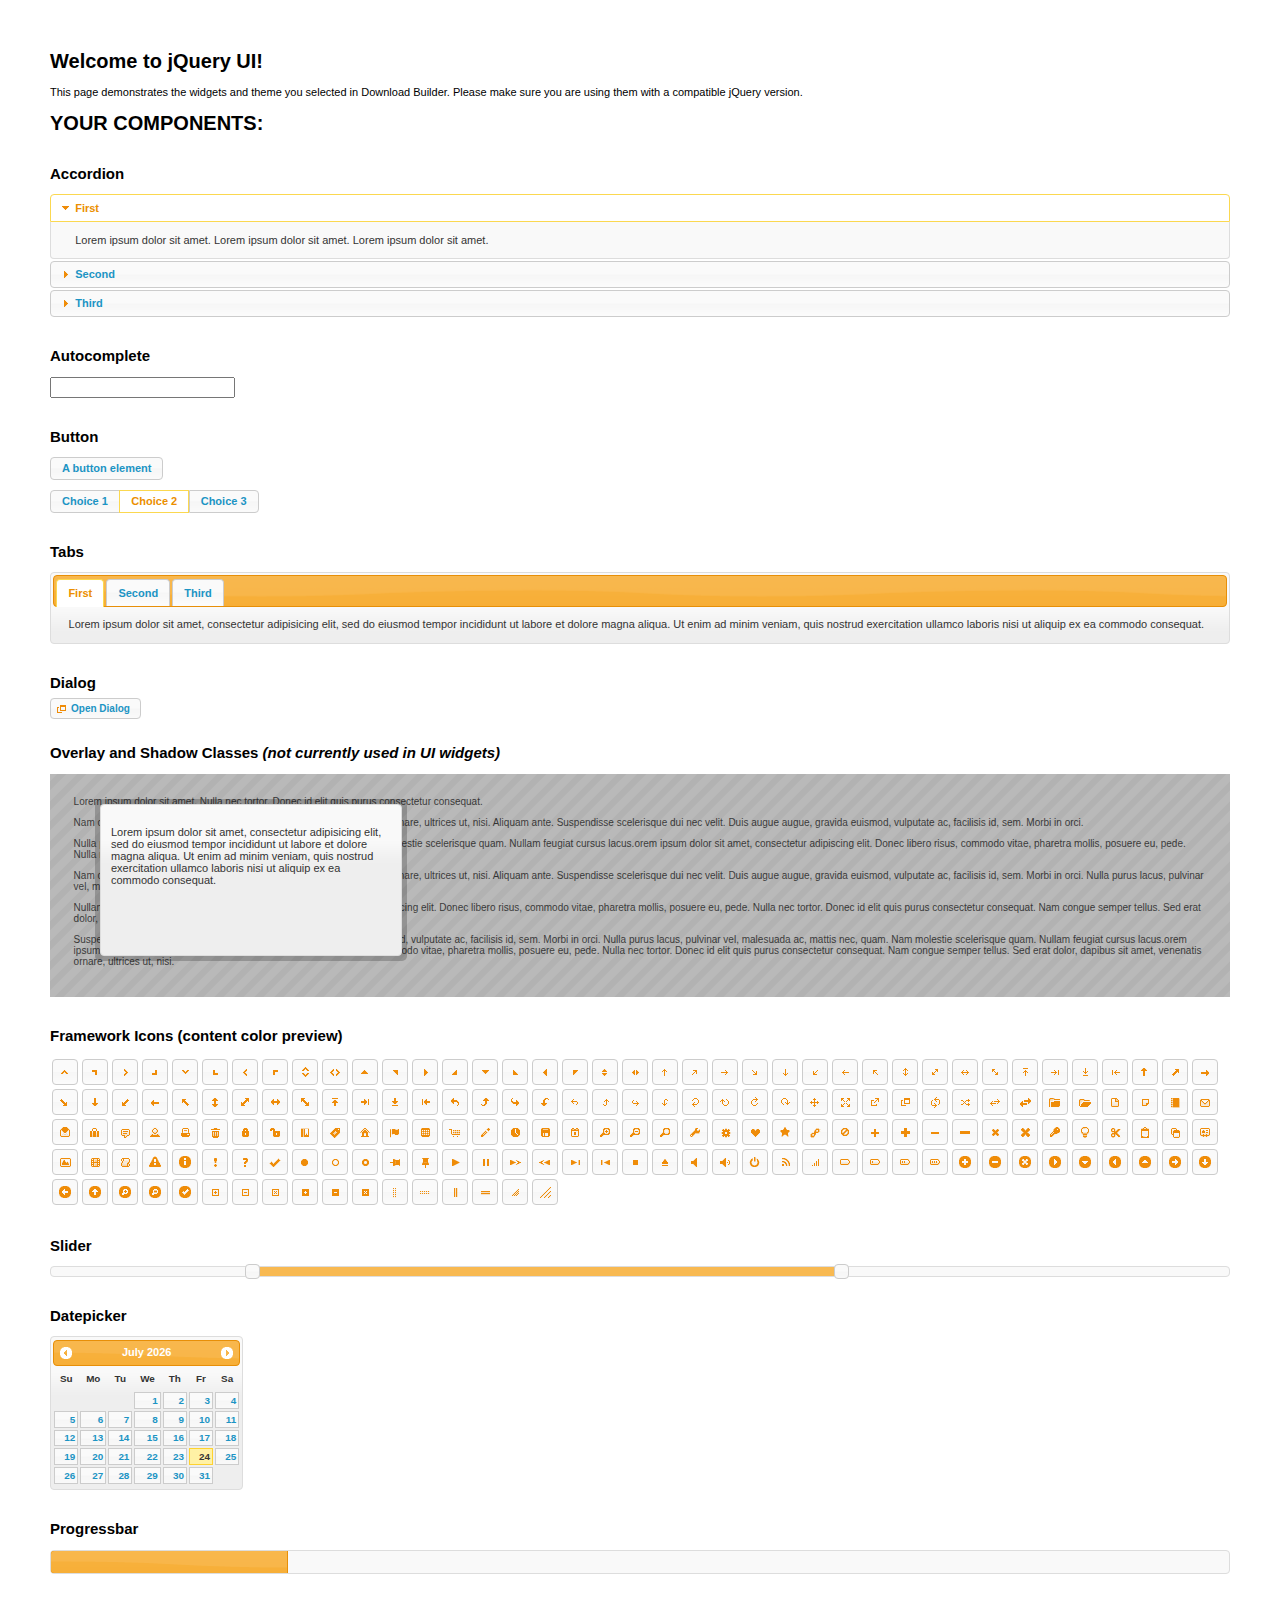
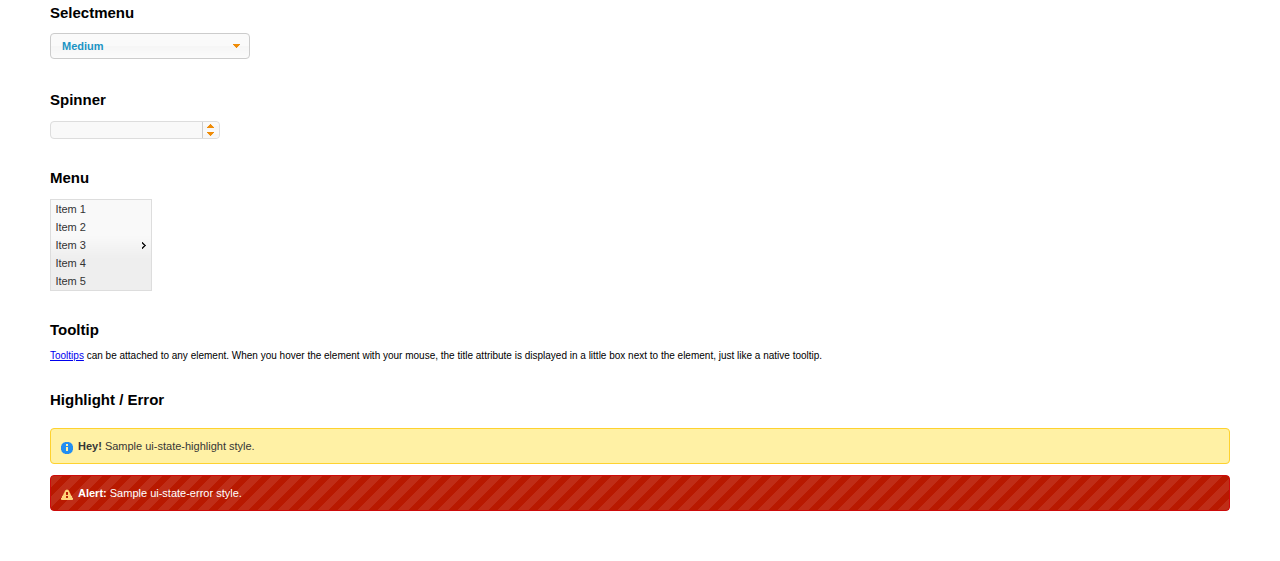
<file: jquery-ui-1.11.0.custom/index.html>
<!doctype html>
<html lang="us">
<head>
	<meta charset="utf-8">
	<title>jQuery UI Example Page</title>
	<link href="jquery-ui.css" rel="stylesheet">
	<style>
	body{
		font: 62.5% "Trebuchet MS", sans-serif;
		margin: 50px;
	}
	.demoHeaders {
		margin-top: 2em;
	}
	#dialog-link {
		padding: .4em 1em .4em 20px;
		text-decoration: none;
		position: relative;
	}
	#dialog-link span.ui-icon {
		margin: 0 5px 0 0;
		position: absolute;
		left: .2em;
		top: 50%;
		margin-top: -8px;
	}
	#icons {
		margin: 0;
		padding: 0;
	}
	#icons li {
		margin: 2px;
		position: relative;
		padding: 4px 0;
		cursor: pointer;
		float: left;
		list-style: none;
	}
	#icons span.ui-icon {
		float: left;
		margin: 0 4px;
	}
	.fakewindowcontain .ui-widget-overlay {
		position: absolute;
	}
	select {
		width: 200px;
	}
	</style>
</head>
<body>

<h1>Welcome to jQuery UI!</h1>

<div class="ui-widget">
	<p>This page demonstrates the widgets and theme you selected in Download Builder. Please make sure you are using them with a compatible jQuery version.</p>
</div>

<h1>YOUR COMPONENTS:</h1>


<!-- Accordion -->
<h2 class="demoHeaders">Accordion</h2>
<div id="accordion">
	<h3>First</h3>
	<div>Lorem ipsum dolor sit amet. Lorem ipsum dolor sit amet. Lorem ipsum dolor sit amet.</div>
	<h3>Second</h3>
	<div>Phasellus mattis tincidunt nibh.</div>
	<h3>Third</h3>
	<div>Nam dui erat, auctor a, dignissim quis.</div>
</div>



<!-- Autocomplete -->
<h2 class="demoHeaders">Autocomplete</h2>
<div>
	<input id="autocomplete" title="type &quot;a&quot;">
</div>



<!-- Button -->
<h2 class="demoHeaders">Button</h2>
<button id="button">A button element</button>
<form style="margin-top: 1em;">
	<div id="radioset">
		<input type="radio" id="radio1" name="radio"><label for="radio1">Choice 1</label>
		<input type="radio" id="radio2" name="radio" checked="checked"><label for="radio2">Choice 2</label>
		<input type="radio" id="radio3" name="radio"><label for="radio3">Choice 3</label>
	</div>
</form>



<!-- Tabs -->
<h2 class="demoHeaders">Tabs</h2>
<div id="tabs">
	<ul>
		<li><a href="#tabs-1">First</a></li>
		<li><a href="#tabs-2">Second</a></li>
		<li><a href="#tabs-3">Third</a></li>
	</ul>
	<div id="tabs-1">Lorem ipsum dolor sit amet, consectetur adipisicing elit, sed do eiusmod tempor incididunt ut labore et dolore magna aliqua. Ut enim ad minim veniam, quis nostrud exercitation ullamco laboris nisi ut aliquip ex ea commodo consequat.</div>
	<div id="tabs-2">Phasellus mattis tincidunt nibh. Cras orci urna, blandit id, pretium vel, aliquet ornare, felis. Maecenas scelerisque sem non nisl. Fusce sed lorem in enim dictum bibendum.</div>
	<div id="tabs-3">Nam dui erat, auctor a, dignissim quis, sollicitudin eu, felis. Pellentesque nisi urna, interdum eget, sagittis et, consequat vestibulum, lacus. Mauris porttitor ullamcorper augue.</div>
</div>



<!-- Dialog NOTE: Dialog is not generated by UI in this demo so it can be visually styled in themeroller-->
<h2 class="demoHeaders">Dialog</h2>
<p><a href="#" id="dialog-link" class="ui-state-default ui-corner-all"><span class="ui-icon ui-icon-newwin"></span>Open Dialog</a></p>

<h2 class="demoHeaders">Overlay and Shadow Classes <em>(not currently used in UI widgets)</em></h2>
<div style="position: relative; width: 96%; height: 200px; padding:1% 2%; overflow:hidden;" class="fakewindowcontain">
	<p>Lorem ipsum dolor sit amet,  Nulla nec tortor. Donec id elit quis purus consectetur consequat. </p><p>Nam congue semper tellus. Sed erat dolor, dapibus sit amet, venenatis ornare, ultrices ut, nisi. Aliquam ante. Suspendisse scelerisque dui nec velit. Duis augue augue, gravida euismod, vulputate ac, facilisis id, sem. Morbi in orci. </p><p>Nulla purus lacus, pulvinar vel, malesuada ac, mattis nec, quam. Nam molestie scelerisque quam. Nullam feugiat cursus lacus.orem ipsum dolor sit amet, consectetur adipiscing elit. Donec libero risus, commodo vitae, pharetra mollis, posuere eu, pede. Nulla nec tortor. Donec id elit quis purus consectetur consequat. </p><p>Nam congue semper tellus. Sed erat dolor, dapibus sit amet, venenatis ornare, ultrices ut, nisi. Aliquam ante. Suspendisse scelerisque dui nec velit. Duis augue augue, gravida euismod, vulputate ac, facilisis id, sem. Morbi in orci. Nulla purus lacus, pulvinar vel, malesuada ac, mattis nec, quam. Nam molestie scelerisque quam. </p><p>Nullam feugiat cursus lacus.orem ipsum dolor sit amet, consectetur adipiscing elit. Donec libero risus, commodo vitae, pharetra mollis, posuere eu, pede. Nulla nec tortor. Donec id elit quis purus consectetur consequat. Nam congue semper tellus. Sed erat dolor, dapibus sit amet, venenatis ornare, ultrices ut, nisi. Aliquam ante. </p><p>Suspendisse scelerisque dui nec velit. Duis augue augue, gravida euismod, vulputate ac, facilisis id, sem. Morbi in orci. Nulla purus lacus, pulvinar vel, malesuada ac, mattis nec, quam. Nam molestie scelerisque quam. Nullam feugiat cursus lacus.orem ipsum dolor sit amet, consectetur adipiscing elit. Donec libero risus, commodo vitae, pharetra mollis, posuere eu, pede. Nulla nec tortor. Donec id elit quis purus consectetur consequat. Nam congue semper tellus. Sed erat dolor, dapibus sit amet, venenatis ornare, ultrices ut, nisi. </p>

	<!-- ui-dialog -->
	<div class="ui-overlay"><div class="ui-widget-overlay"></div><div class="ui-widget-shadow ui-corner-all" style="width: 302px; height: 152px; position: absolute; left: 50px; top: 30px;"></div></div>
	<div style="position: absolute; width: 280px; height: 130px;left: 50px; top: 30px; padding: 10px;" class="ui-widget ui-widget-content ui-corner-all">
		<div class="ui-dialog-content ui-widget-content" style="background: none; border: 0;">
			<p>Lorem ipsum dolor sit amet, consectetur adipisicing elit, sed do eiusmod tempor incididunt ut labore et dolore magna aliqua. Ut enim ad minim veniam, quis nostrud exercitation ullamco laboris nisi ut aliquip ex ea commodo consequat.</p>
		</div>
	</div>

</div>

<!-- ui-dialog -->
<div id="dialog" title="Dialog Title">
	<p>Lorem ipsum dolor sit amet, consectetur adipisicing elit, sed do eiusmod tempor incididunt ut labore et dolore magna aliqua. Ut enim ad minim veniam, quis nostrud exercitation ullamco laboris nisi ut aliquip ex ea commodo consequat.</p>
</div>



<h2 class="demoHeaders">Framework Icons (content color preview)</h2>
<ul id="icons" class="ui-widget ui-helper-clearfix">
	<li class="ui-state-default ui-corner-all" title=".ui-icon-carat-1-n"><span class="ui-icon ui-icon-carat-1-n"></span></li>
	<li class="ui-state-default ui-corner-all" title=".ui-icon-carat-1-ne"><span class="ui-icon ui-icon-carat-1-ne"></span></li>
	<li class="ui-state-default ui-corner-all" title=".ui-icon-carat-1-e"><span class="ui-icon ui-icon-carat-1-e"></span></li>
	<li class="ui-state-default ui-corner-all" title=".ui-icon-carat-1-se"><span class="ui-icon ui-icon-carat-1-se"></span></li>
	<li class="ui-state-default ui-corner-all" title=".ui-icon-carat-1-s"><span class="ui-icon ui-icon-carat-1-s"></span></li>
	<li class="ui-state-default ui-corner-all" title=".ui-icon-carat-1-sw"><span class="ui-icon ui-icon-carat-1-sw"></span></li>
	<li class="ui-state-default ui-corner-all" title=".ui-icon-carat-1-w"><span class="ui-icon ui-icon-carat-1-w"></span></li>
	<li class="ui-state-default ui-corner-all" title=".ui-icon-carat-1-nw"><span class="ui-icon ui-icon-carat-1-nw"></span></li>
	<li class="ui-state-default ui-corner-all" title=".ui-icon-carat-2-n-s"><span class="ui-icon ui-icon-carat-2-n-s"></span></li>
	<li class="ui-state-default ui-corner-all" title=".ui-icon-carat-2-e-w"><span class="ui-icon ui-icon-carat-2-e-w"></span></li>
	<li class="ui-state-default ui-corner-all" title=".ui-icon-triangle-1-n"><span class="ui-icon ui-icon-triangle-1-n"></span></li>
	<li class="ui-state-default ui-corner-all" title=".ui-icon-triangle-1-ne"><span class="ui-icon ui-icon-triangle-1-ne"></span></li>
	<li class="ui-state-default ui-corner-all" title=".ui-icon-triangle-1-e"><span class="ui-icon ui-icon-triangle-1-e"></span></li>
	<li class="ui-state-default ui-corner-all" title=".ui-icon-triangle-1-se"><span class="ui-icon ui-icon-triangle-1-se"></span></li>
	<li class="ui-state-default ui-corner-all" title=".ui-icon-triangle-1-s"><span class="ui-icon ui-icon-triangle-1-s"></span></li>
	<li class="ui-state-default ui-corner-all" title=".ui-icon-triangle-1-sw"><span class="ui-icon ui-icon-triangle-1-sw"></span></li>
	<li class="ui-state-default ui-corner-all" title=".ui-icon-triangle-1-w"><span class="ui-icon ui-icon-triangle-1-w"></span></li>
	<li class="ui-state-default ui-corner-all" title=".ui-icon-triangle-1-nw"><span class="ui-icon ui-icon-triangle-1-nw"></span></li>
	<li class="ui-state-default ui-corner-all" title=".ui-icon-triangle-2-n-s"><span class="ui-icon ui-icon-triangle-2-n-s"></span></li>
	<li class="ui-state-default ui-corner-all" title=".ui-icon-triangle-2-e-w"><span class="ui-icon ui-icon-triangle-2-e-w"></span></li>
	<li class="ui-state-default ui-corner-all" title=".ui-icon-arrow-1-n"><span class="ui-icon ui-icon-arrow-1-n"></span></li>
	<li class="ui-state-default ui-corner-all" title=".ui-icon-arrow-1-ne"><span class="ui-icon ui-icon-arrow-1-ne"></span></li>
	<li class="ui-state-default ui-corner-all" title=".ui-icon-arrow-1-e"><span class="ui-icon ui-icon-arrow-1-e"></span></li>
	<li class="ui-state-default ui-corner-all" title=".ui-icon-arrow-1-se"><span class="ui-icon ui-icon-arrow-1-se"></span></li>
	<li class="ui-state-default ui-corner-all" title=".ui-icon-arrow-1-s"><span class="ui-icon ui-icon-arrow-1-s"></span></li>
	<li class="ui-state-default ui-corner-all" title=".ui-icon-arrow-1-sw"><span class="ui-icon ui-icon-arrow-1-sw"></span></li>
	<li class="ui-state-default ui-corner-all" title=".ui-icon-arrow-1-w"><span class="ui-icon ui-icon-arrow-1-w"></span></li>
	<li class="ui-state-default ui-corner-all" title=".ui-icon-arrow-1-nw"><span class="ui-icon ui-icon-arrow-1-nw"></span></li>
	<li class="ui-state-default ui-corner-all" title=".ui-icon-arrow-2-n-s"><span class="ui-icon ui-icon-arrow-2-n-s"></span></li>
	<li class="ui-state-default ui-corner-all" title=".ui-icon-arrow-2-ne-sw"><span class="ui-icon ui-icon-arrow-2-ne-sw"></span></li>
	<li class="ui-state-default ui-corner-all" title=".ui-icon-arrow-2-e-w"><span class="ui-icon ui-icon-arrow-2-e-w"></span></li>
	<li class="ui-state-default ui-corner-all" title=".ui-icon-arrow-2-se-nw"><span class="ui-icon ui-icon-arrow-2-se-nw"></span></li>
	<li class="ui-state-default ui-corner-all" title=".ui-icon-arrowstop-1-n"><span class="ui-icon ui-icon-arrowstop-1-n"></span></li>
	<li class="ui-state-default ui-corner-all" title=".ui-icon-arrowstop-1-e"><span class="ui-icon ui-icon-arrowstop-1-e"></span></li>
	<li class="ui-state-default ui-corner-all" title=".ui-icon-arrowstop-1-s"><span class="ui-icon ui-icon-arrowstop-1-s"></span></li>
	<li class="ui-state-default ui-corner-all" title=".ui-icon-arrowstop-1-w"><span class="ui-icon ui-icon-arrowstop-1-w"></span></li>
	<li class="ui-state-default ui-corner-all" title=".ui-icon-arrowthick-1-n"><span class="ui-icon ui-icon-arrowthick-1-n"></span></li>
	<li class="ui-state-default ui-corner-all" title=".ui-icon-arrowthick-1-ne"><span class="ui-icon ui-icon-arrowthick-1-ne"></span></li>
	<li class="ui-state-default ui-corner-all" title=".ui-icon-arrowthick-1-e"><span class="ui-icon ui-icon-arrowthick-1-e"></span></li>
	<li class="ui-state-default ui-corner-all" title=".ui-icon-arrowthick-1-se"><span class="ui-icon ui-icon-arrowthick-1-se"></span></li>
	<li class="ui-state-default ui-corner-all" title=".ui-icon-arrowthick-1-s"><span class="ui-icon ui-icon-arrowthick-1-s"></span></li>
	<li class="ui-state-default ui-corner-all" title=".ui-icon-arrowthick-1-sw"><span class="ui-icon ui-icon-arrowthick-1-sw"></span></li>
	<li class="ui-state-default ui-corner-all" title=".ui-icon-arrowthick-1-w"><span class="ui-icon ui-icon-arrowthick-1-w"></span></li>
	<li class="ui-state-default ui-corner-all" title=".ui-icon-arrowthick-1-nw"><span class="ui-icon ui-icon-arrowthick-1-nw"></span></li>
	<li class="ui-state-default ui-corner-all" title=".ui-icon-arrowthick-2-n-s"><span class="ui-icon ui-icon-arrowthick-2-n-s"></span></li>
	<li class="ui-state-default ui-corner-all" title=".ui-icon-arrowthick-2-ne-sw"><span class="ui-icon ui-icon-arrowthick-2-ne-sw"></span></li>
	<li class="ui-state-default ui-corner-all" title=".ui-icon-arrowthick-2-e-w"><span class="ui-icon ui-icon-arrowthick-2-e-w"></span></li>
	<li class="ui-state-default ui-corner-all" title=".ui-icon-arrowthick-2-se-nw"><span class="ui-icon ui-icon-arrowthick-2-se-nw"></span></li>
	<li class="ui-state-default ui-corner-all" title=".ui-icon-arrowthickstop-1-n"><span class="ui-icon ui-icon-arrowthickstop-1-n"></span></li>
	<li class="ui-state-default ui-corner-all" title=".ui-icon-arrowthickstop-1-e"><span class="ui-icon ui-icon-arrowthickstop-1-e"></span></li>
	<li class="ui-state-default ui-corner-all" title=".ui-icon-arrowthickstop-1-s"><span class="ui-icon ui-icon-arrowthickstop-1-s"></span></li>
	<li class="ui-state-default ui-corner-all" title=".ui-icon-arrowthickstop-1-w"><span class="ui-icon ui-icon-arrowthickstop-1-w"></span></li>
	<li class="ui-state-default ui-corner-all" title=".ui-icon-arrowreturnthick-1-w"><span class="ui-icon ui-icon-arrowreturnthick-1-w"></span></li>
	<li class="ui-state-default ui-corner-all" title=".ui-icon-arrowreturnthick-1-n"><span class="ui-icon ui-icon-arrowreturnthick-1-n"></span></li>
	<li class="ui-state-default ui-corner-all" title=".ui-icon-arrowreturnthick-1-e"><span class="ui-icon ui-icon-arrowreturnthick-1-e"></span></li>
	<li class="ui-state-default ui-corner-all" title=".ui-icon-arrowreturnthick-1-s"><span class="ui-icon ui-icon-arrowreturnthick-1-s"></span></li>
	<li class="ui-state-default ui-corner-all" title=".ui-icon-arrowreturn-1-w"><span class="ui-icon ui-icon-arrowreturn-1-w"></span></li>
	<li class="ui-state-default ui-corner-all" title=".ui-icon-arrowreturn-1-n"><span class="ui-icon ui-icon-arrowreturn-1-n"></span></li>
	<li class="ui-state-default ui-corner-all" title=".ui-icon-arrowreturn-1-e"><span class="ui-icon ui-icon-arrowreturn-1-e"></span></li>
	<li class="ui-state-default ui-corner-all" title=".ui-icon-arrowreturn-1-s"><span class="ui-icon ui-icon-arrowreturn-1-s"></span></li>
	<li class="ui-state-default ui-corner-all" title=".ui-icon-arrowrefresh-1-w"><span class="ui-icon ui-icon-arrowrefresh-1-w"></span></li>
	<li class="ui-state-default ui-corner-all" title=".ui-icon-arrowrefresh-1-n"><span class="ui-icon ui-icon-arrowrefresh-1-n"></span></li>
	<li class="ui-state-default ui-corner-all" title=".ui-icon-arrowrefresh-1-e"><span class="ui-icon ui-icon-arrowrefresh-1-e"></span></li>
	<li class="ui-state-default ui-corner-all" title=".ui-icon-arrowrefresh-1-s"><span class="ui-icon ui-icon-arrowrefresh-1-s"></span></li>
	<li class="ui-state-default ui-corner-all" title=".ui-icon-arrow-4"><span class="ui-icon ui-icon-arrow-4"></span></li>
	<li class="ui-state-default ui-corner-all" title=".ui-icon-arrow-4-diag"><span class="ui-icon ui-icon-arrow-4-diag"></span></li>
	<li class="ui-state-default ui-corner-all" title=".ui-icon-extlink"><span class="ui-icon ui-icon-extlink"></span></li>
	<li class="ui-state-default ui-corner-all" title=".ui-icon-newwin"><span class="ui-icon ui-icon-newwin"></span></li>
	<li class="ui-state-default ui-corner-all" title=".ui-icon-refresh"><span class="ui-icon ui-icon-refresh"></span></li>
	<li class="ui-state-default ui-corner-all" title=".ui-icon-shuffle"><span class="ui-icon ui-icon-shuffle"></span></li>
	<li class="ui-state-default ui-corner-all" title=".ui-icon-transfer-e-w"><span class="ui-icon ui-icon-transfer-e-w"></span></li>
	<li class="ui-state-default ui-corner-all" title=".ui-icon-transferthick-e-w"><span class="ui-icon ui-icon-transferthick-e-w"></span></li>
	<li class="ui-state-default ui-corner-all" title=".ui-icon-folder-collapsed"><span class="ui-icon ui-icon-folder-collapsed"></span></li>
	<li class="ui-state-default ui-corner-all" title=".ui-icon-folder-open"><span class="ui-icon ui-icon-folder-open"></span></li>
	<li class="ui-state-default ui-corner-all" title=".ui-icon-document"><span class="ui-icon ui-icon-document"></span></li>
	<li class="ui-state-default ui-corner-all" title=".ui-icon-document-b"><span class="ui-icon ui-icon-document-b"></span></li>
	<li class="ui-state-default ui-corner-all" title=".ui-icon-note"><span class="ui-icon ui-icon-note"></span></li>
	<li class="ui-state-default ui-corner-all" title=".ui-icon-mail-closed"><span class="ui-icon ui-icon-mail-closed"></span></li>
	<li class="ui-state-default ui-corner-all" title=".ui-icon-mail-open"><span class="ui-icon ui-icon-mail-open"></span></li>
	<li class="ui-state-default ui-corner-all" title=".ui-icon-suitcase"><span class="ui-icon ui-icon-suitcase"></span></li>
	<li class="ui-state-default ui-corner-all" title=".ui-icon-comment"><span class="ui-icon ui-icon-comment"></span></li>
	<li class="ui-state-default ui-corner-all" title=".ui-icon-person"><span class="ui-icon ui-icon-person"></span></li>
	<li class="ui-state-default ui-corner-all" title=".ui-icon-print"><span class="ui-icon ui-icon-print"></span></li>
	<li class="ui-state-default ui-corner-all" title=".ui-icon-trash"><span class="ui-icon ui-icon-trash"></span></li>
	<li class="ui-state-default ui-corner-all" title=".ui-icon-locked"><span class="ui-icon ui-icon-locked"></span></li>
	<li class="ui-state-default ui-corner-all" title=".ui-icon-unlocked"><span class="ui-icon ui-icon-unlocked"></span></li>
	<li class="ui-state-default ui-corner-all" title=".ui-icon-bookmark"><span class="ui-icon ui-icon-bookmark"></span></li>
	<li class="ui-state-default ui-corner-all" title=".ui-icon-tag"><span class="ui-icon ui-icon-tag"></span></li>
	<li class="ui-state-default ui-corner-all" title=".ui-icon-home"><span class="ui-icon ui-icon-home"></span></li>
	<li class="ui-state-default ui-corner-all" title=".ui-icon-flag"><span class="ui-icon ui-icon-flag"></span></li>
	<li class="ui-state-default ui-corner-all" title=".ui-icon-calculator"><span class="ui-icon ui-icon-calculator"></span></li>
	<li class="ui-state-default ui-corner-all" title=".ui-icon-cart"><span class="ui-icon ui-icon-cart"></span></li>
	<li class="ui-state-default ui-corner-all" title=".ui-icon-pencil"><span class="ui-icon ui-icon-pencil"></span></li>
	<li class="ui-state-default ui-corner-all" title=".ui-icon-clock"><span class="ui-icon ui-icon-clock"></span></li>
	<li class="ui-state-default ui-corner-all" title=".ui-icon-disk"><span class="ui-icon ui-icon-disk"></span></li>
	<li class="ui-state-default ui-corner-all" title=".ui-icon-calendar"><span class="ui-icon ui-icon-calendar"></span></li>
	<li class="ui-state-default ui-corner-all" title=".ui-icon-zoomin"><span class="ui-icon ui-icon-zoomin"></span></li>
	<li class="ui-state-default ui-corner-all" title=".ui-icon-zoomout"><span class="ui-icon ui-icon-zoomout"></span></li>
	<li class="ui-state-default ui-corner-all" title=".ui-icon-search"><span class="ui-icon ui-icon-search"></span></li>
	<li class="ui-state-default ui-corner-all" title=".ui-icon-wrench"><span class="ui-icon ui-icon-wrench"></span></li>
	<li class="ui-state-default ui-corner-all" title=".ui-icon-gear"><span class="ui-icon ui-icon-gear"></span></li>
	<li class="ui-state-default ui-corner-all" title=".ui-icon-heart"><span class="ui-icon ui-icon-heart"></span></li>
	<li class="ui-state-default ui-corner-all" title=".ui-icon-star"><span class="ui-icon ui-icon-star"></span></li>
	<li class="ui-state-default ui-corner-all" title=".ui-icon-link"><span class="ui-icon ui-icon-link"></span></li>
	<li class="ui-state-default ui-corner-all" title=".ui-icon-cancel"><span class="ui-icon ui-icon-cancel"></span></li>
	<li class="ui-state-default ui-corner-all" title=".ui-icon-plus"><span class="ui-icon ui-icon-plus"></span></li>
	<li class="ui-state-default ui-corner-all" title=".ui-icon-plusthick"><span class="ui-icon ui-icon-plusthick"></span></li>
	<li class="ui-state-default ui-corner-all" title=".ui-icon-minus"><span class="ui-icon ui-icon-minus"></span></li>
	<li class="ui-state-default ui-corner-all" title=".ui-icon-minusthick"><span class="ui-icon ui-icon-minusthick"></span></li>
	<li class="ui-state-default ui-corner-all" title=".ui-icon-close"><span class="ui-icon ui-icon-close"></span></li>
	<li class="ui-state-default ui-corner-all" title=".ui-icon-closethick"><span class="ui-icon ui-icon-closethick"></span></li>
	<li class="ui-state-default ui-corner-all" title=".ui-icon-key"><span class="ui-icon ui-icon-key"></span></li>
	<li class="ui-state-default ui-corner-all" title=".ui-icon-lightbulb"><span class="ui-icon ui-icon-lightbulb"></span></li>
	<li class="ui-state-default ui-corner-all" title=".ui-icon-scissors"><span class="ui-icon ui-icon-scissors"></span></li>
	<li class="ui-state-default ui-corner-all" title=".ui-icon-clipboard"><span class="ui-icon ui-icon-clipboard"></span></li>
	<li class="ui-state-default ui-corner-all" title=".ui-icon-copy"><span class="ui-icon ui-icon-copy"></span></li>
	<li class="ui-state-default ui-corner-all" title=".ui-icon-contact"><span class="ui-icon ui-icon-contact"></span></li>
	<li class="ui-state-default ui-corner-all" title=".ui-icon-image"><span class="ui-icon ui-icon-image"></span></li>
	<li class="ui-state-default ui-corner-all" title=".ui-icon-video"><span class="ui-icon ui-icon-video"></span></li>
	<li class="ui-state-default ui-corner-all" title=".ui-icon-script"><span class="ui-icon ui-icon-script"></span></li>
	<li class="ui-state-default ui-corner-all" title=".ui-icon-alert"><span class="ui-icon ui-icon-alert"></span></li>
	<li class="ui-state-default ui-corner-all" title=".ui-icon-info"><span class="ui-icon ui-icon-info"></span></li>
	<li class="ui-state-default ui-corner-all" title=".ui-icon-notice"><span class="ui-icon ui-icon-notice"></span></li>
	<li class="ui-state-default ui-corner-all" title=".ui-icon-help"><span class="ui-icon ui-icon-help"></span></li>
	<li class="ui-state-default ui-corner-all" title=".ui-icon-check"><span class="ui-icon ui-icon-check"></span></li>
	<li class="ui-state-default ui-corner-all" title=".ui-icon-bullet"><span class="ui-icon ui-icon-bullet"></span></li>
	<li class="ui-state-default ui-corner-all" title=".ui-icon-radio-off"><span class="ui-icon ui-icon-radio-off"></span></li>
	<li class="ui-state-default ui-corner-all" title=".ui-icon-radio-on"><span class="ui-icon ui-icon-radio-on"></span></li>
	<li class="ui-state-default ui-corner-all" title=".ui-icon-pin-w"><span class="ui-icon ui-icon-pin-w"></span></li>
	<li class="ui-state-default ui-corner-all" title=".ui-icon-pin-s"><span class="ui-icon ui-icon-pin-s"></span></li>
	<li class="ui-state-default ui-corner-all" title=".ui-icon-play"><span class="ui-icon ui-icon-play"></span></li>
	<li class="ui-state-default ui-corner-all" title=".ui-icon-pause"><span class="ui-icon ui-icon-pause"></span></li>
	<li class="ui-state-default ui-corner-all" title=".ui-icon-seek-next"><span class="ui-icon ui-icon-seek-next"></span></li>
	<li class="ui-state-default ui-corner-all" title=".ui-icon-seek-prev"><span class="ui-icon ui-icon-seek-prev"></span></li>
	<li class="ui-state-default ui-corner-all" title=".ui-icon-seek-end"><span class="ui-icon ui-icon-seek-end"></span></li>
	<li class="ui-state-default ui-corner-all" title=".ui-icon-seek-first"><span class="ui-icon ui-icon-seek-first"></span></li>
	<li class="ui-state-default ui-corner-all" title=".ui-icon-stop"><span class="ui-icon ui-icon-stop"></span></li>
	<li class="ui-state-default ui-corner-all" title=".ui-icon-eject"><span class="ui-icon ui-icon-eject"></span></li>
	<li class="ui-state-default ui-corner-all" title=".ui-icon-volume-off"><span class="ui-icon ui-icon-volume-off"></span></li>
	<li class="ui-state-default ui-corner-all" title=".ui-icon-volume-on"><span class="ui-icon ui-icon-volume-on"></span></li>
	<li class="ui-state-default ui-corner-all" title=".ui-icon-power"><span class="ui-icon ui-icon-power"></span></li>
	<li class="ui-state-default ui-corner-all" title=".ui-icon-signal-diag"><span class="ui-icon ui-icon-signal-diag"></span></li>
	<li class="ui-state-default ui-corner-all" title=".ui-icon-signal"><span class="ui-icon ui-icon-signal"></span></li>
	<li class="ui-state-default ui-corner-all" title=".ui-icon-battery-0"><span class="ui-icon ui-icon-battery-0"></span></li>
	<li class="ui-state-default ui-corner-all" title=".ui-icon-battery-1"><span class="ui-icon ui-icon-battery-1"></span></li>
	<li class="ui-state-default ui-corner-all" title=".ui-icon-battery-2"><span class="ui-icon ui-icon-battery-2"></span></li>
	<li class="ui-state-default ui-corner-all" title=".ui-icon-battery-3"><span class="ui-icon ui-icon-battery-3"></span></li>
	<li class="ui-state-default ui-corner-all" title=".ui-icon-circle-plus"><span class="ui-icon ui-icon-circle-plus"></span></li>
	<li class="ui-state-default ui-corner-all" title=".ui-icon-circle-minus"><span class="ui-icon ui-icon-circle-minus"></span></li>
	<li class="ui-state-default ui-corner-all" title=".ui-icon-circle-close"><span class="ui-icon ui-icon-circle-close"></span></li>
	<li class="ui-state-default ui-corner-all" title=".ui-icon-circle-triangle-e"><span class="ui-icon ui-icon-circle-triangle-e"></span></li>
	<li class="ui-state-default ui-corner-all" title=".ui-icon-circle-triangle-s"><span class="ui-icon ui-icon-circle-triangle-s"></span></li>
	<li class="ui-state-default ui-corner-all" title=".ui-icon-circle-triangle-w"><span class="ui-icon ui-icon-circle-triangle-w"></span></li>
	<li class="ui-state-default ui-corner-all" title=".ui-icon-circle-triangle-n"><span class="ui-icon ui-icon-circle-triangle-n"></span></li>
	<li class="ui-state-default ui-corner-all" title=".ui-icon-circle-arrow-e"><span class="ui-icon ui-icon-circle-arrow-e"></span></li>
	<li class="ui-state-default ui-corner-all" title=".ui-icon-circle-arrow-s"><span class="ui-icon ui-icon-circle-arrow-s"></span></li>
	<li class="ui-state-default ui-corner-all" title=".ui-icon-circle-arrow-w"><span class="ui-icon ui-icon-circle-arrow-w"></span></li>
	<li class="ui-state-default ui-corner-all" title=".ui-icon-circle-arrow-n"><span class="ui-icon ui-icon-circle-arrow-n"></span></li>
	<li class="ui-state-default ui-corner-all" title=".ui-icon-circle-zoomin"><span class="ui-icon ui-icon-circle-zoomin"></span></li>
	<li class="ui-state-default ui-corner-all" title=".ui-icon-circle-zoomout"><span class="ui-icon ui-icon-circle-zoomout"></span></li>
	<li class="ui-state-default ui-corner-all" title=".ui-icon-circle-check"><span class="ui-icon ui-icon-circle-check"></span></li>
	<li class="ui-state-default ui-corner-all" title=".ui-icon-circlesmall-plus"><span class="ui-icon ui-icon-circlesmall-plus"></span></li>
	<li class="ui-state-default ui-corner-all" title=".ui-icon-circlesmall-minus"><span class="ui-icon ui-icon-circlesmall-minus"></span></li>
	<li class="ui-state-default ui-corner-all" title=".ui-icon-circlesmall-close"><span class="ui-icon ui-icon-circlesmall-close"></span></li>
	<li class="ui-state-default ui-corner-all" title=".ui-icon-squaresmall-plus"><span class="ui-icon ui-icon-squaresmall-plus"></span></li>
	<li class="ui-state-default ui-corner-all" title=".ui-icon-squaresmall-minus"><span class="ui-icon ui-icon-squaresmall-minus"></span></li>
	<li class="ui-state-default ui-corner-all" title=".ui-icon-squaresmall-close"><span class="ui-icon ui-icon-squaresmall-close"></span></li>
	<li class="ui-state-default ui-corner-all" title=".ui-icon-grip-dotted-vertical"><span class="ui-icon ui-icon-grip-dotted-vertical"></span></li>
	<li class="ui-state-default ui-corner-all" title=".ui-icon-grip-dotted-horizontal"><span class="ui-icon ui-icon-grip-dotted-horizontal"></span></li>
	<li class="ui-state-default ui-corner-all" title=".ui-icon-grip-solid-vertical"><span class="ui-icon ui-icon-grip-solid-vertical"></span></li>
	<li class="ui-state-default ui-corner-all" title=".ui-icon-grip-solid-horizontal"><span class="ui-icon ui-icon-grip-solid-horizontal"></span></li>
	<li class="ui-state-default ui-corner-all" title=".ui-icon-gripsmall-diagonal-se"><span class="ui-icon ui-icon-gripsmall-diagonal-se"></span></li>
	<li class="ui-state-default ui-corner-all" title=".ui-icon-grip-diagonal-se"><span class="ui-icon ui-icon-grip-diagonal-se"></span></li>
</ul>


<!-- Slider -->
<h2 class="demoHeaders">Slider</h2>
<div id="slider"></div>



<!-- Datepicker -->
<h2 class="demoHeaders">Datepicker</h2>
<div id="datepicker"></div>



<!-- Progressbar -->
<h2 class="demoHeaders">Progressbar</h2>
<div id="progressbar"></div>



<!-- Progressbar -->
<h2 class="demoHeaders">Selectmenu</h2>
<select id="selectmenu">
	<option>Slower</option>
	<option>Slow</option>
	<option selected="selected">Medium</option>
	<option>Fast</option>
	<option>Faster</option>
</select>



<!-- Spinner -->
<h2 class="demoHeaders">Spinner</h2>
<input id="spinner">



<!-- Menu -->
<h2 class="demoHeaders">Menu</h2>
<ul style="width:100px;" id="menu">
	<li>Item 1</li>
	<li>Item 2</li>
	<li>Item 3
		<ul>
			<li>Item 3-1</li>
			<li>Item 3-2</li>
			<li>Item 3-3</li>
			<li>Item 3-4</li>
			<li>Item 3-5</li>
		</ul>
	</li>
	<li>Item 4</li>
	<li>Item 5</li>
</ul>



<!-- Tooltip -->
<h2 class="demoHeaders">Tooltip</h2>
<p id="tooltip">
	<a href="#" title="That&apos;s what this widget is">Tooltips</a> can be attached to any element. When you hover
the element with your mouse, the title attribute is displayed in a little box next to the element, just like a native tooltip.
</p>


<!-- Highlight / Error -->
<h2 class="demoHeaders">Highlight / Error</h2>
<div class="ui-widget">
	<div class="ui-state-highlight ui-corner-all" style="margin-top: 20px; padding: 0 .7em;">
		<p><span class="ui-icon ui-icon-info" style="float: left; margin-right: .3em;"></span>
		<strong>Hey!</strong> Sample ui-state-highlight style.</p>
	</div>
</div>
<br>
<div class="ui-widget">
	<div class="ui-state-error ui-corner-all" style="padding: 0 .7em;">
		<p><span class="ui-icon ui-icon-alert" style="float: left; margin-right: .3em;"></span>
		<strong>Alert:</strong> Sample ui-state-error style.</p>
	</div>
</div>

<script src="external/jquery/jquery.js"></script>
<script src="jquery-ui.js"></script>
<script>

$( "#accordion" ).accordion();



var availableTags = [
	"ActionScript",
	"AppleScript",
	"Asp",
	"BASIC",
	"C",
	"C++",
	"Clojure",
	"COBOL",
	"ColdFusion",
	"Erlang",
	"Fortran",
	"Groovy",
	"Haskell",
	"Java",
	"JavaScript",
	"Lisp",
	"Perl",
	"PHP",
	"Python",
	"Ruby",
	"Scala",
	"Scheme"
];
$( "#autocomplete" ).autocomplete({
	source: availableTags
});



$( "#button" ).button();
$( "#radioset" ).buttonset();



$( "#tabs" ).tabs();



$( "#dialog" ).dialog({
	autoOpen: false,
	width: 400,
	buttons: [
		{
			text: "Ok",
			click: function() {
				$( this ).dialog( "close" );
			}
		},
		{
			text: "Cancel",
			click: function() {
				$( this ).dialog( "close" );
			}
		}
	]
});

// Link to open the dialog
$( "#dialog-link" ).click(function( event ) {
	$( "#dialog" ).dialog( "open" );
	event.preventDefault();
});



$( "#datepicker" ).datepicker({
	inline: true
});



$( "#slider" ).slider({
	range: true,
	values: [ 17, 67 ]
});



$( "#progressbar" ).progressbar({
	value: 20
});



$( "#spinner" ).spinner();



$( "#menu" ).menu();



$( "#tooltip" ).tooltip();



$( "#selectmenu" ).selectmenu();


// Hover states on the static widgets
$( "#dialog-link, #icons li" ).hover(
	function() {
		$( this ).addClass( "ui-state-hover" );
	},
	function() {
		$( this ).removeClass( "ui-state-hover" );
	}
);
</script>
</body>
</html>
</file>
